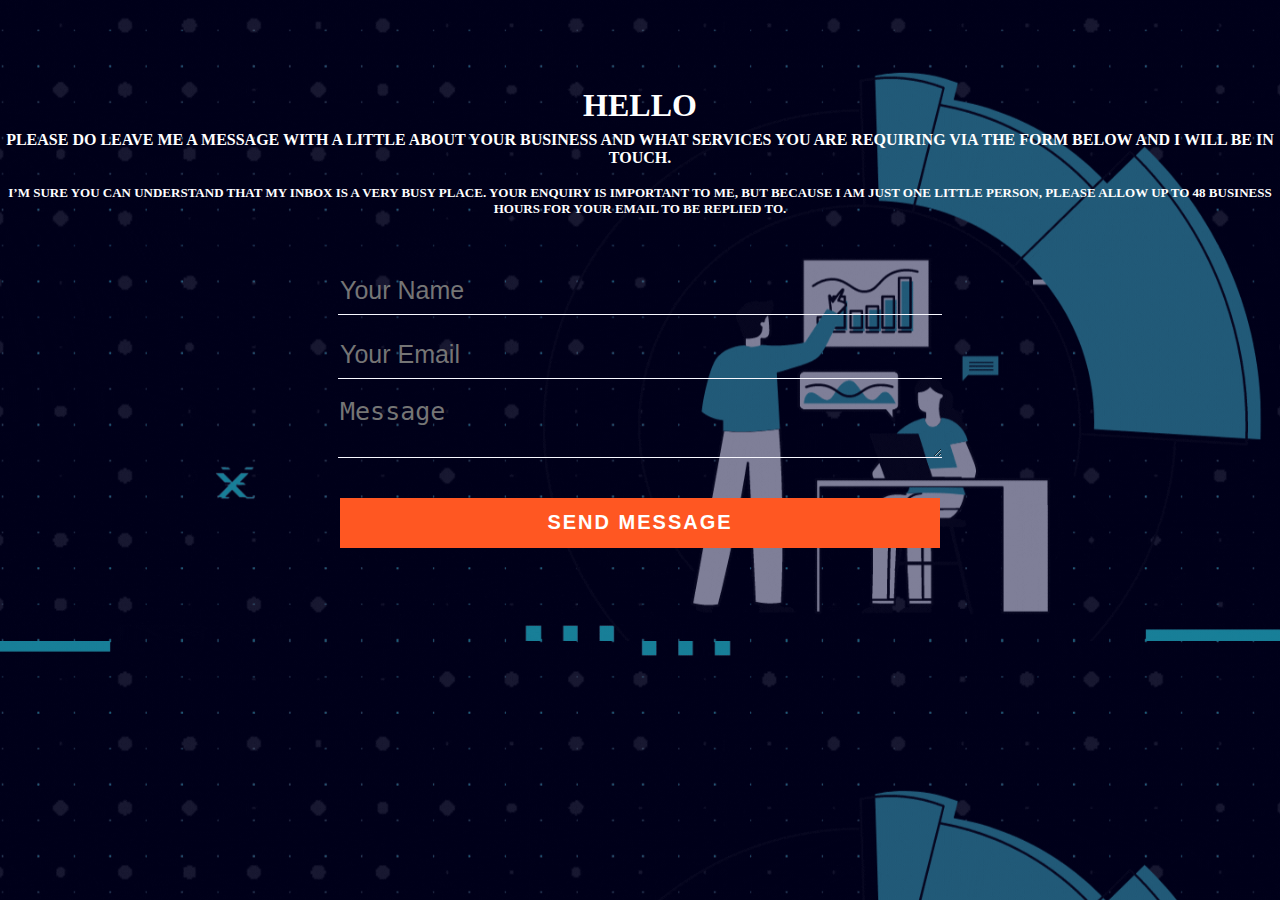
<file: contact form/contact.html>
<!DOCTYPE html>
<html>
<head>
	<meta charset="utf-8">
	<link rel="stylesheet" type="text/css" href="style2.css">
	<title>Contact Us</title>
</head>
<body>
	<div class="contact-title">
		<h1>Hello</h1>
		<h3>Please do leave me a message with a little about your business and what services you are requiring via the form below and I will be in touch.</h3>

        <h4>I’m sure you can understand that my inbox is a very busy place. Your enquiry is important to me, but because I am just one little person, please allow up to 48 business hours for your email to be replied to.</h4>
	</div>

	<div class="contact-form">
		<form id="contact-form" method="post" action="contact-form-handler.php">
			<input type="text" name="name" class="form-control" placeholder="Your Name" required><br>
			<input type="email" name="email" class="form-control" placeholder="Your Email" required><br>
			<textarea name="message" class="form-control" placeholder="Message" row="10" required></textarea><br>
			<input type="submit" class="form-control submit" value="SEND MESSAGE">
		</form>
	</div>
</body>
</html>
</file>
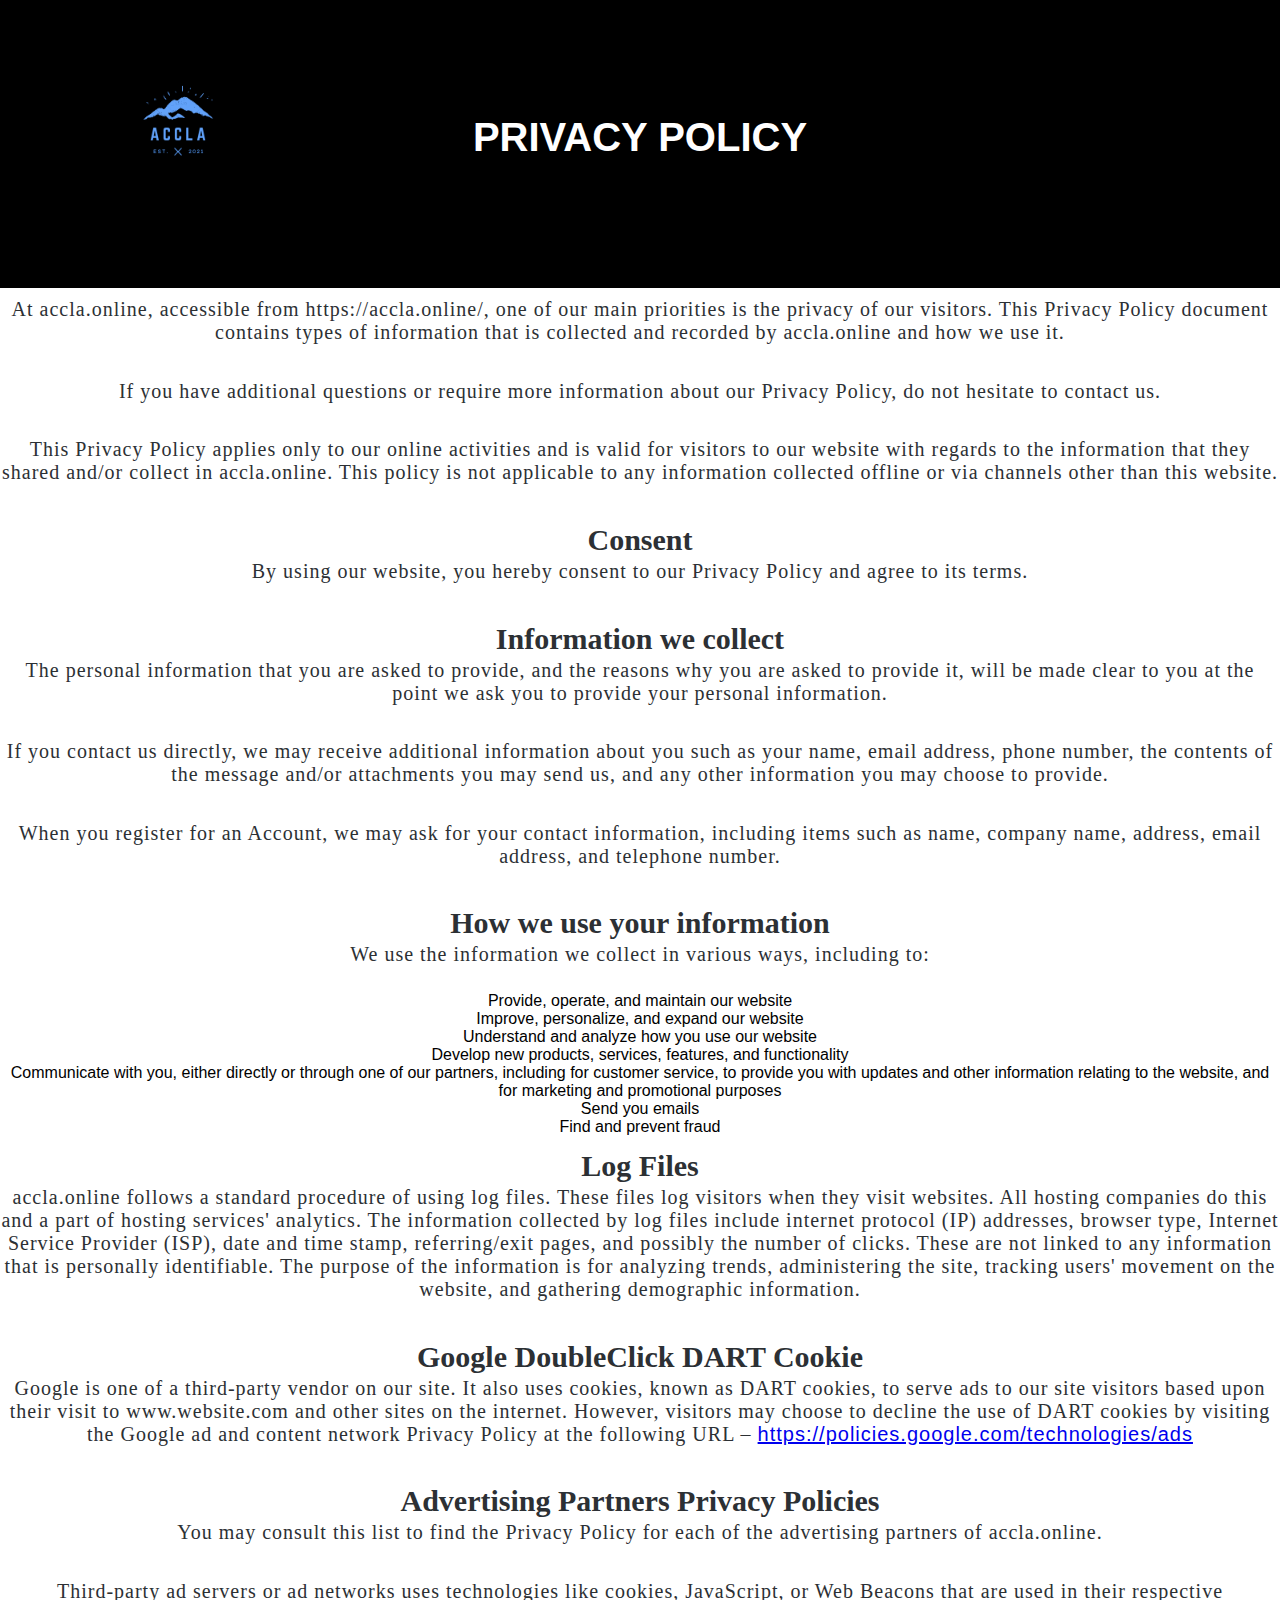
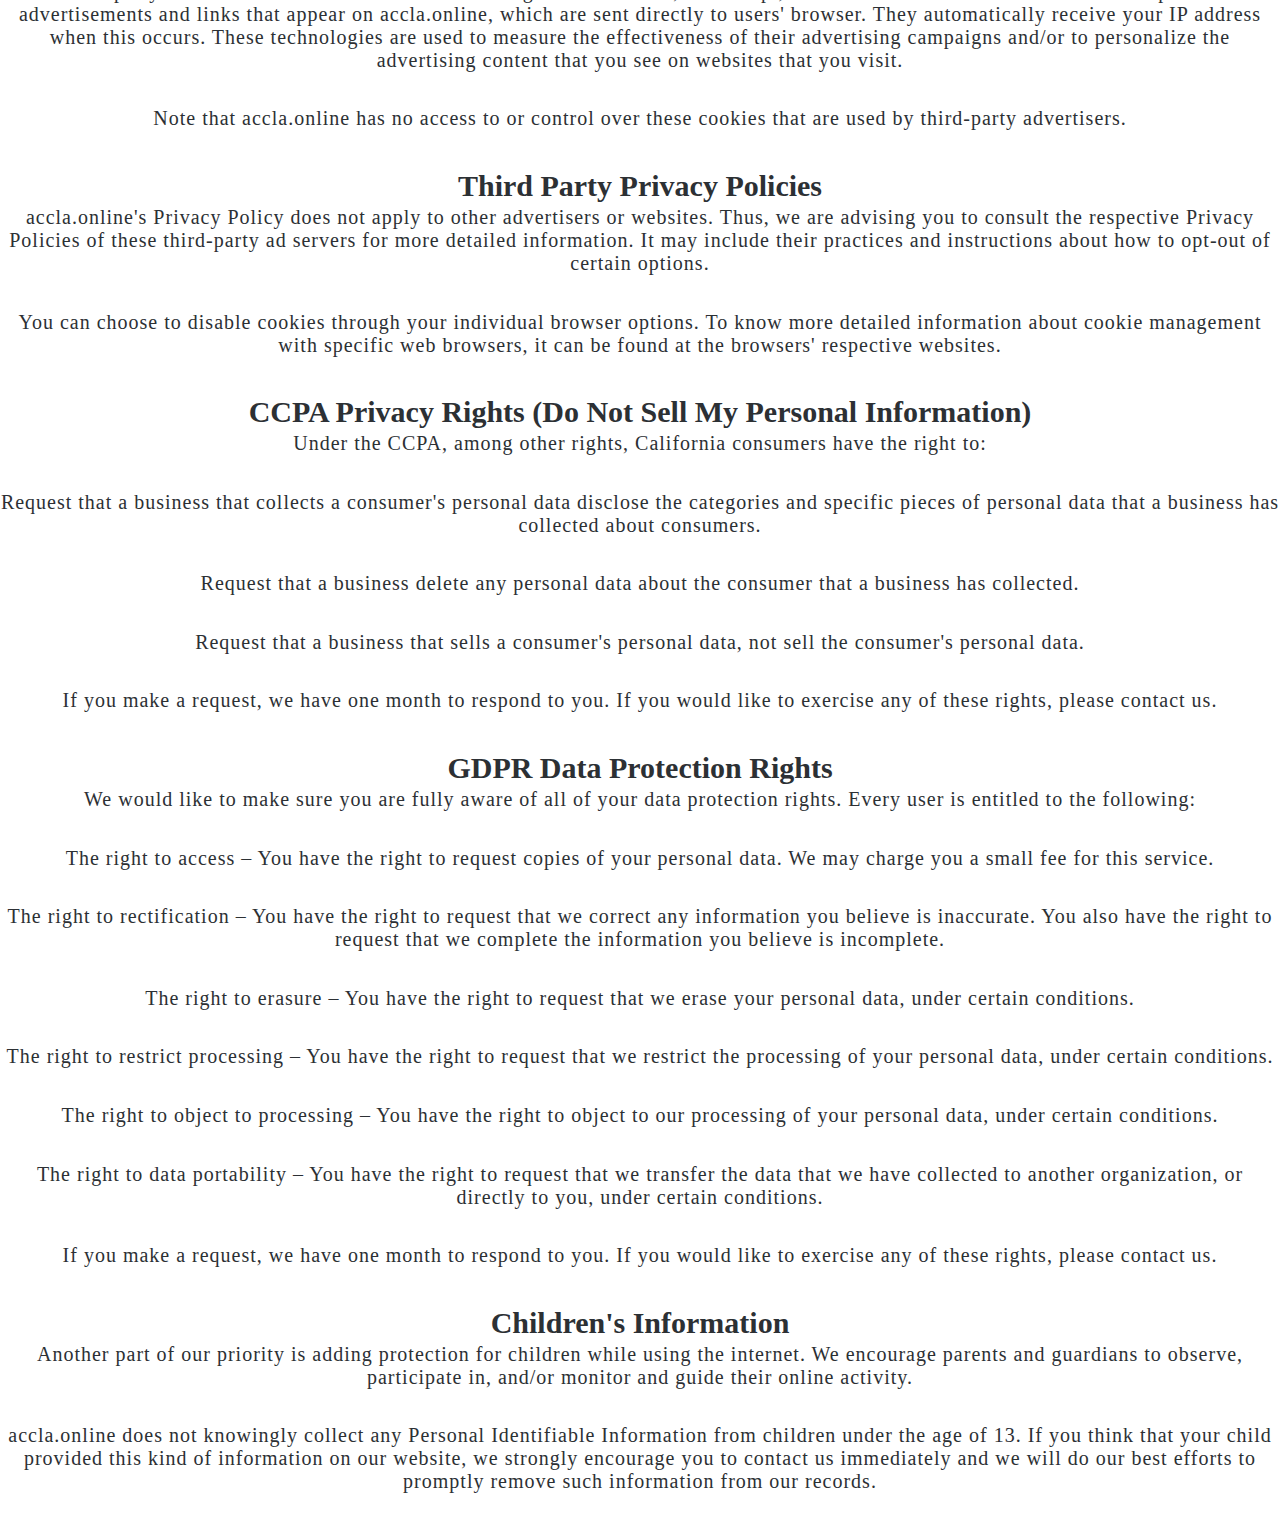
<file: privacy policy/privacy.html>
<!DOCTYPE html>
<html>
<head>
	<meta charset="utf-8">
	<link rel="stylesheet" type="text/css" href="style.css">
	<title>Privacy Policy</title>
</head>
<body>
	<header>
		<a href="index.html" class="logo"><img src="logo5.png"></a>
		<h1>PRIVACY POLICY</h1>
	</header>

<p>At accla.online, accessible from https://accla.online/, one of our main priorities is the privacy of our visitors. This Privacy Policy document contains types of information that is collected and recorded by accla.online and how we use it.</p>

<p>If you have additional questions or require more information about our Privacy Policy, do not hesitate to contact us.</p>

<p>This Privacy Policy applies only to our online activities and is valid for visitors to our website with regards to the information that they shared and/or collect in accla.online. This policy is not applicable to any information collected offline or via channels other than this website.</p>

<h2>Consent</h2>

<p>By using our website, you hereby consent to our Privacy Policy and agree to its terms.</p>

<h2>Information we collect</h2>

<p>The personal information that you are asked to provide, and the reasons why you are asked to provide it, will be made clear to you at the point we ask you to provide your personal information.</p>
<p>If you contact us directly, we may receive additional information about you such as your name, email address, phone number, the contents of the message and/or attachments you may send us, and any other information you may choose to provide.</p>
<p>When you register for an Account, we may ask for your contact information, including items such as name, company name, address, email address, and telephone number.</p>

<h2>How we use your information</h2>

<p>We use the information we collect in various ways, including to:</p>

<ul>
<li>Provide, operate, and maintain our website</li>
<li>Improve, personalize, and expand our website</li>
<li>Understand and analyze how you use our website</li>
<li>Develop new products, services, features, and functionality</li>
<li>Communicate with you, either directly or through one of our partners, including for customer service, to provide you with updates and other information relating to the website, and for marketing and promotional purposes</li>
<li>Send you emails</li>
<li>Find and prevent fraud</li>
</ul>

<h2>Log Files</h2>

<p>accla.online follows a standard procedure of using log files. These files log visitors when they visit websites. All hosting companies do this and a part of hosting services' analytics. The information collected by log files include internet protocol (IP) addresses, browser type, Internet Service Provider (ISP), date and time stamp, referring/exit pages, and possibly the number of clicks. These are not linked to any information that is personally identifiable. The purpose of the information is for analyzing trends, administering the site, tracking users' movement on the website, and gathering demographic information.</p>


<h2>Google DoubleClick DART Cookie</h2>

<p>Google is one of a third-party vendor on our site. It also uses cookies, known as DART cookies, to serve ads to our site visitors based upon their visit to www.website.com and other sites on the internet. However, visitors may choose to decline the use of DART cookies by visiting the Google ad and content network Privacy Policy at the following URL – <a href="https://policies.google.com/technologies/ads">https://policies.google.com/technologies/ads</a></p>


<h2>Advertising Partners Privacy Policies</h2>

<P>You may consult this list to find the Privacy Policy for each of the advertising partners of accla.online.</p>

<p>Third-party ad servers or ad networks uses technologies like cookies, JavaScript, or Web Beacons that are used in their respective advertisements and links that appear on accla.online, which are sent directly to users' browser. They automatically receive your IP address when this occurs. These technologies are used to measure the effectiveness of their advertising campaigns and/or to personalize the advertising content that you see on websites that you visit.</p>

<p>Note that accla.online has no access to or control over these cookies that are used by third-party advertisers.</p>

<h2>Third Party Privacy Policies</h2>

<p>accla.online's Privacy Policy does not apply to other advertisers or websites. Thus, we are advising you to consult the respective Privacy Policies of these third-party ad servers for more detailed information. It may include their practices and instructions about how to opt-out of certain options. </p>

<p>You can choose to disable cookies through your individual browser options. To know more detailed information about cookie management with specific web browsers, it can be found at the browsers' respective websites.</p>

<h2>CCPA Privacy Rights (Do Not Sell My Personal Information)</h2>

<p>Under the CCPA, among other rights, California consumers have the right to:</p>
<p>Request that a business that collects a consumer's personal data disclose the categories and specific pieces of personal data that a business has collected about consumers.</p>
<p>Request that a business delete any personal data about the consumer that a business has collected.</p>
<p>Request that a business that sells a consumer's personal data, not sell the consumer's personal data.</p>
<p>If you make a request, we have one month to respond to you. If you would like to exercise any of these rights, please contact us.</p>

<h2>GDPR Data Protection Rights</h2>

<p>We would like to make sure you are fully aware of all of your data protection rights. Every user is entitled to the following:</p>
<p>The right to access – You have the right to request copies of your personal data. We may charge you a small fee for this service.</p>
<p>The right to rectification – You have the right to request that we correct any information you believe is inaccurate. You also have the right to request that we complete the information you believe is incomplete.</p>
<p>The right to erasure – You have the right to request that we erase your personal data, under certain conditions.</p>
<p>The right to restrict processing – You have the right to request that we restrict the processing of your personal data, under certain conditions.</p>
<p>The right to object to processing – You have the right to object to our processing of your personal data, under certain conditions.</p>
<p>The right to data portability – You have the right to request that we transfer the data that we have collected to another organization, or directly to you, under certain conditions.</p>
<p>If you make a request, we have one month to respond to you. If you would like to exercise any of these rights, please contact us.</p>

<h2>Children's Information</h2>

<p>Another part of our priority is adding protection for children while using the internet. We encourage parents and guardians to observe, participate in, and/or monitor and guide their online activity.</p>

<p>accla.online does not knowingly collect any Personal Identifiable Information from children under the age of 13. If you think that your child provided this kind of information on our website, we strongly encourage you to contact us immediately and we will do our best efforts to promptly remove such information from our records.</p>
</body>
</html>
</file>
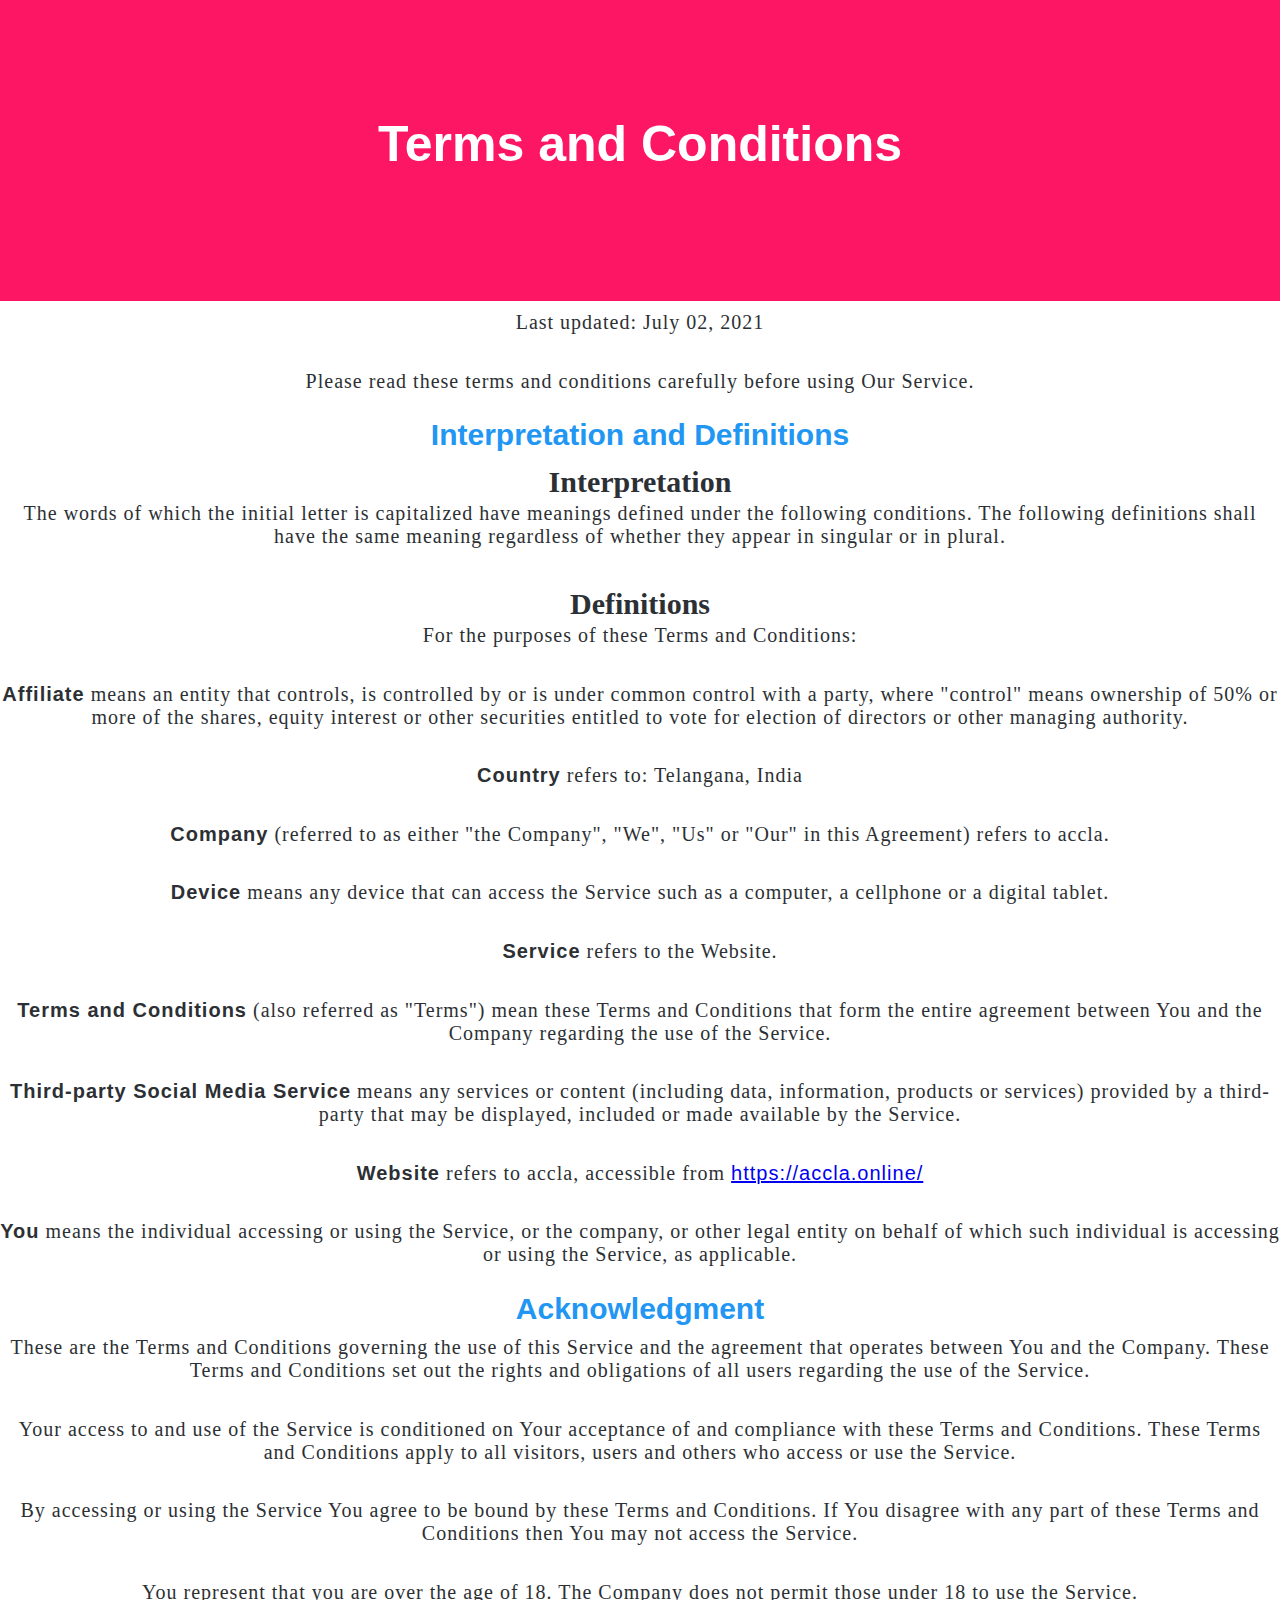
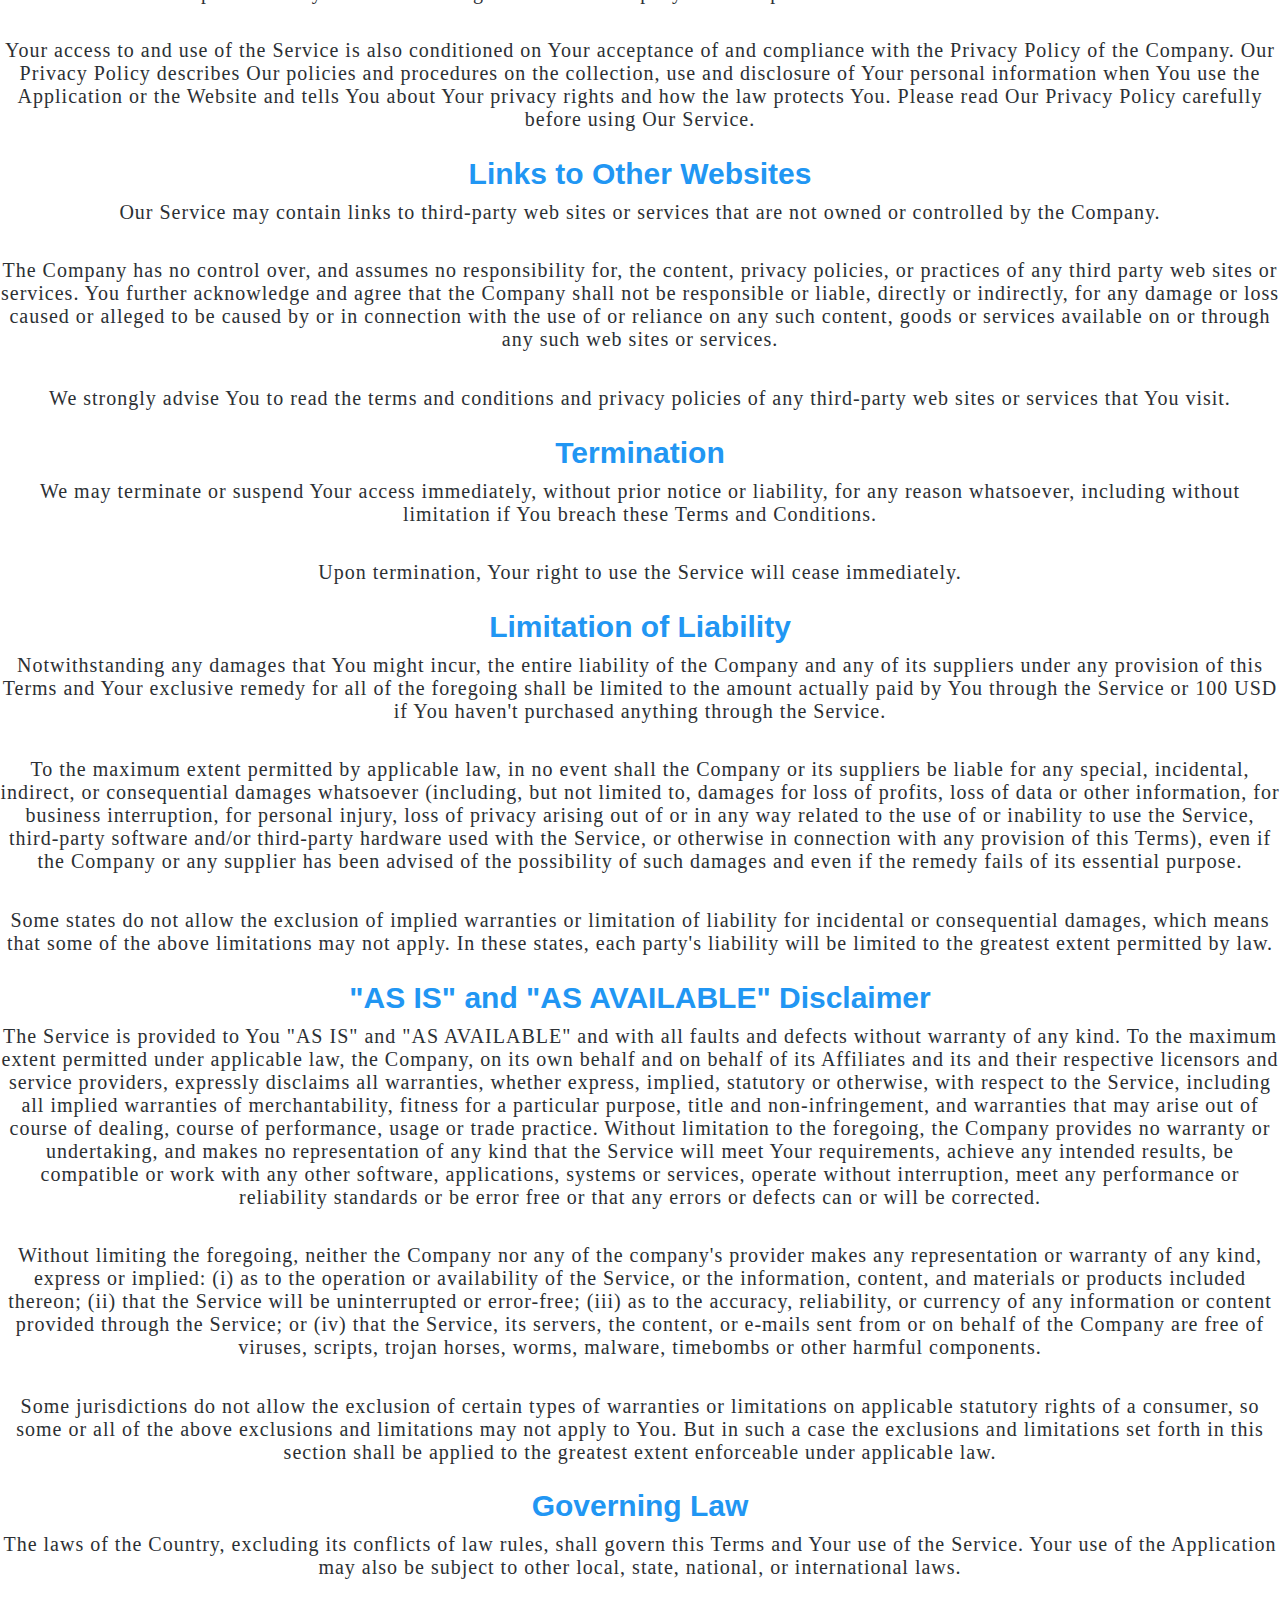
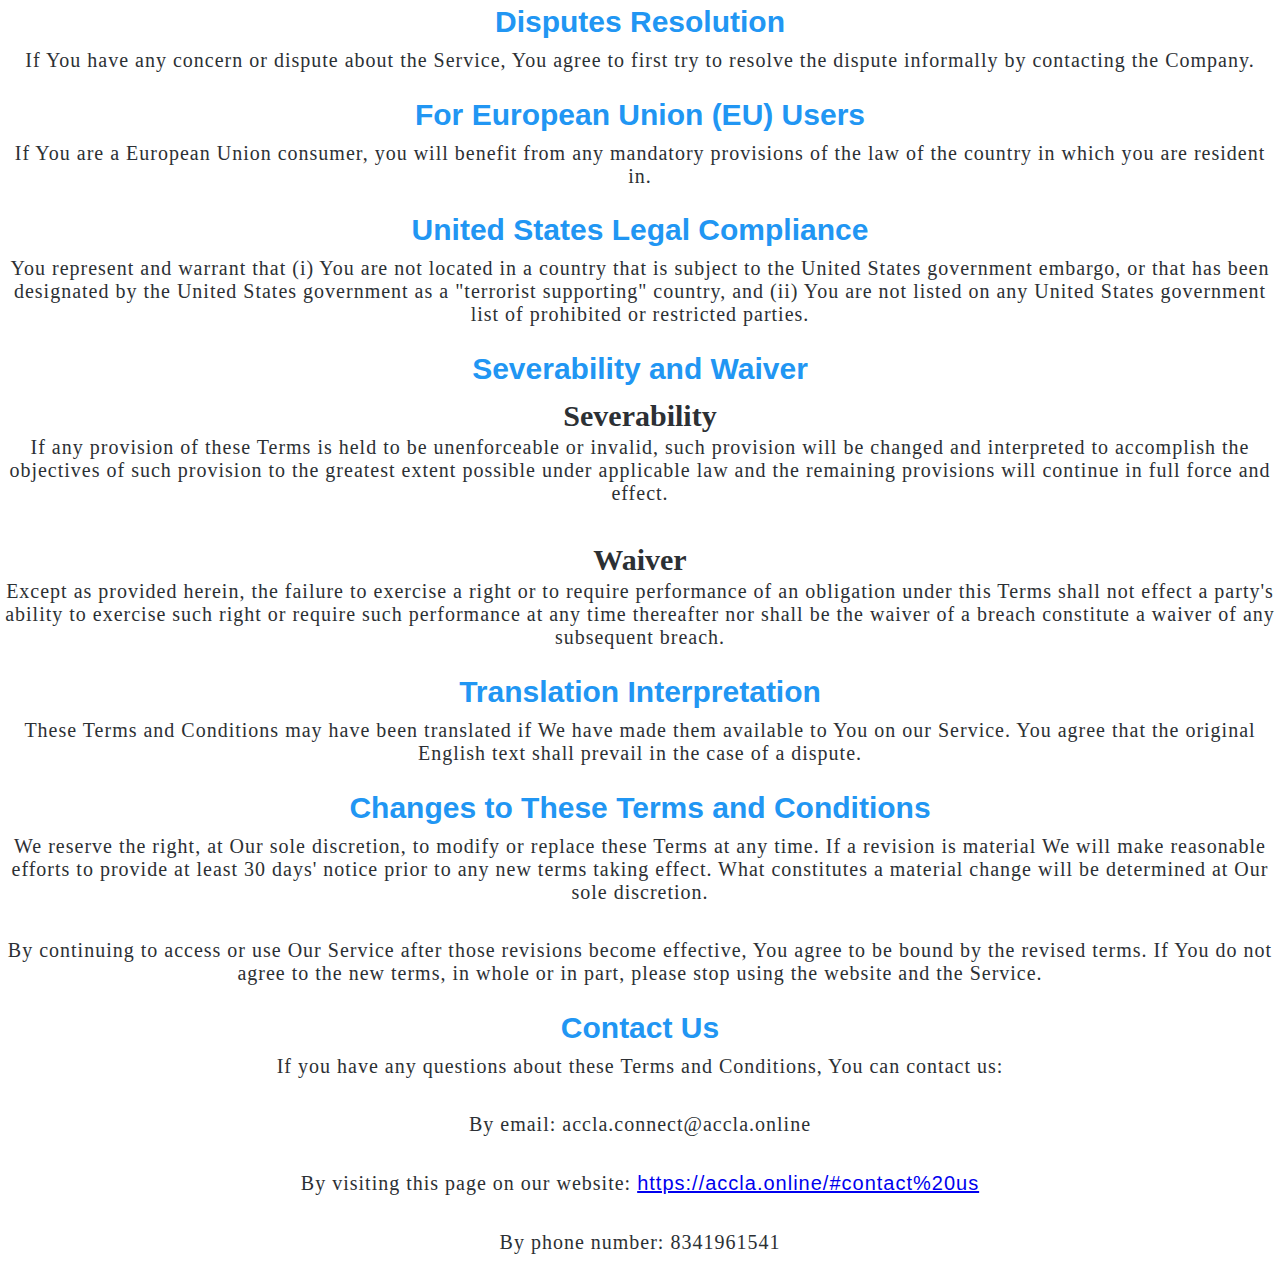
<file: terms and conditions/terms.html>
<!DOCTYPE html>
<html>
<head>
	<meta charset="utf-8">
	<!-- META VIEWPORT-->
	<meta name="viewport" content="width=device=width, initial-scale=1.0">
	<!--TITLE-->
	<link rel="stylesheet" href="https://stackpath.bootstrapcdn.com/bootstrap/4.1.3/css/bootstrap.min.css" integrity="sha384-MCw98/SFnGE8fJT3GXwEOngsV7Zt27NXFoaoApmYm81iuXoPkFOJwJ8ERdknLPMO" crossorigin="anonymous">
	<link rel="stylesheet" type="text/css" href="style.css">
	<script data-ad-client="ca-pub-7125024750068474" async src="https://pagead2.googlesyndication.com/pagead/js/adsbygoogle.js"></script>
	<!-- META DESCRIPTION -->
	<meta name="description" content="Social media networks are open to all, giving businesses a chance to follow their consumers' activities or potential buyers. This helps marketers be more informed about their target audience, likes, dislikes, and interests so that they can create a better marketing strategy to attract such customers.">
	<!-- META KEYWORDS -->
	<meta name="keywords" content="sns, social network, social media apps, social media marketing, social media sites, social networking apps, social networking sites, social media manager, what is social media, what is social media, sosial media, social marketing, social media management, social media platforms, social media strategy, social sites, social media jobs, all social media, social media analytics, social network analysis, social media news, social media campaign, social media agency, social media marketing strategy">
	<!-- META AUTHOR -->
	<title>Terms and Conditions</title>
</head>
<body>
	<header>
		<h1>Terms and Conditions</h1>
	</header>
<p>Last updated: July 02, 2021</p>
<p>Please read these terms and conditions carefully before using Our Service.</p>
<h1>Interpretation and Definitions</h1>
<h2>Interpretation</h2>
<p>The words of which the initial letter is capitalized have meanings defined under the following conditions. The following definitions shall have the same meaning regardless of whether they appear in singular or in plural.</p>
<h2>Definitions</h2>
<p>For the purposes of these Terms and Conditions:</p>
<ul>
<li>
<p><strong>Affiliate</strong> means an entity that controls, is controlled by or is under common control with a party, where &quot;control&quot; means ownership of 50% or more of the shares, equity interest or other securities entitled to vote for election of directors or other managing authority.</p>
</li>
<li>
<p><strong>Country</strong> refers to: Telangana,  India</p>
</li>
<li>
<p><strong>Company</strong> (referred to as either &quot;the Company&quot;, &quot;We&quot;, &quot;Us&quot; or &quot;Our&quot; in this Agreement) refers to accla.</p>
</li>
<li>
<p><strong>Device</strong> means any device that can access the Service such as a computer, a cellphone or a digital tablet.</p>
</li>
<li>
<p><strong>Service</strong> refers to the Website.</p>
</li>
<li>
<p><strong>Terms and Conditions</strong> (also referred as &quot;Terms&quot;) mean these Terms and Conditions that form the entire agreement between You and the Company regarding the use of the Service.</p>
</li>
<li>
<p><strong>Third-party Social Media Service</strong> means any services or content (including data, information, products or services) provided by a third-party that may be displayed, included or made available by the Service.</p>
</li>
<li>
<p><strong>Website</strong> refers to accla, accessible from <a href="https://accla.online/" rel="external nofollow noopener" target="_blank">https://accla.online/</a></p>
</li>
<li>
<p><strong>You</strong> means the individual accessing or using the Service, or the company, or other legal entity on behalf of which such individual is accessing or using the Service, as applicable.</p>
</li>
</ul>
<h1>Acknowledgment</h1>
<p>These are the Terms and Conditions governing the use of this Service and the agreement that operates between You and the Company. These Terms and Conditions set out the rights and obligations of all users regarding the use of the Service.</p>
<p>Your access to and use of the Service is conditioned on Your acceptance of and compliance with these Terms and Conditions. These Terms and Conditions apply to all visitors, users and others who access or use the Service.</p>
<p>By accessing or using the Service You agree to be bound by these Terms and Conditions. If You disagree with any part of these Terms and Conditions then You may not access the Service.</p>
<p>You represent that you are over the age of 18. The Company does not permit those under 18 to use the Service.</p>
<p>Your access to and use of the Service is also conditioned on Your acceptance of and compliance with the Privacy Policy of the Company. Our Privacy Policy describes Our policies and procedures on the collection, use and disclosure of Your personal information when You use the Application or the Website and tells You about Your privacy rights and how the law protects You. Please read Our Privacy Policy carefully before using Our Service.</p>
<h1>Links to Other Websites</h1>
<p>Our Service may contain links to third-party web sites or services that are not owned or controlled by the Company.</p>
<p>The Company has no control over, and assumes no responsibility for, the content, privacy policies, or practices of any third party web sites or services. You further acknowledge and agree that the Company shall not be responsible or liable, directly or indirectly, for any damage or loss caused or alleged to be caused by or in connection with the use of or reliance on any such content, goods or services available on or through any such web sites or services.</p>
<p>We strongly advise You to read the terms and conditions and privacy policies of any third-party web sites or services that You visit.</p>
<h1>Termination</h1>
<p>We may terminate or suspend Your access immediately, without prior notice or liability, for any reason whatsoever, including without limitation if You breach these Terms and Conditions.</p>
<p>Upon termination, Your right to use the Service will cease immediately.</p>
<h1>Limitation of Liability</h1>
<p>Notwithstanding any damages that You might incur, the entire liability of the Company and any of its suppliers under any provision of this Terms and Your exclusive remedy for all of the foregoing shall be limited to the amount actually paid by You through the Service or 100 USD if You haven't purchased anything through the Service.</p>
<p>To the maximum extent permitted by applicable law, in no event shall the Company or its suppliers be liable for any special, incidental, indirect, or consequential damages whatsoever (including, but not limited to, damages for loss of profits, loss of data or other information, for business interruption, for personal injury, loss of privacy arising out of or in any way related to the use of or inability to use the Service, third-party software and/or third-party hardware used with the Service, or otherwise in connection with any provision of this Terms), even if the Company or any supplier has been advised of the possibility of such damages and even if the remedy fails of its essential purpose.</p>
<p>Some states do not allow the exclusion of implied warranties or limitation of liability for incidental or consequential damages, which means that some of the above limitations may not apply. In these states, each party's liability will be limited to the greatest extent permitted by law.</p>
<h1>&quot;AS IS&quot; and &quot;AS AVAILABLE&quot; Disclaimer</h1>
<p>The Service is provided to You &quot;AS IS&quot; and &quot;AS AVAILABLE&quot; and with all faults and defects without warranty of any kind. To the maximum extent permitted under applicable law, the Company, on its own behalf and on behalf of its Affiliates and its and their respective licensors and service providers, expressly disclaims all warranties, whether express, implied, statutory or otherwise, with respect to the Service, including all implied warranties of merchantability, fitness for a particular purpose, title and non-infringement, and warranties that may arise out of course of dealing, course of performance, usage or trade practice. Without limitation to the foregoing, the Company provides no warranty or undertaking, and makes no representation of any kind that the Service will meet Your requirements, achieve any intended results, be compatible or work with any other software, applications, systems or services, operate without interruption, meet any performance or reliability standards or be error free or that any errors or defects can or will be corrected.</p>
<p>Without limiting the foregoing, neither the Company nor any of the company's provider makes any representation or warranty of any kind, express or implied: (i) as to the operation or availability of the Service, or the information, content, and materials or products included thereon; (ii) that the Service will be uninterrupted or error-free; (iii) as to the accuracy, reliability, or currency of any information or content provided through the Service; or (iv) that the Service, its servers, the content, or e-mails sent from or on behalf of the Company are free of viruses, scripts, trojan horses, worms, malware, timebombs or other harmful components.</p>
<p>Some jurisdictions do not allow the exclusion of certain types of warranties or limitations on applicable statutory rights of a consumer, so some or all of the above exclusions and limitations may not apply to You. But in such a case the exclusions and limitations set forth in this section shall be applied to the greatest extent enforceable under applicable law.</p>
<h1>Governing Law</h1>
<p>The laws of the Country, excluding its conflicts of law rules, shall govern this Terms and Your use of the Service. Your use of the Application may also be subject to other local, state, national, or international laws.</p>
<h1>Disputes Resolution</h1>
<p>If You have any concern or dispute about the Service, You agree to first try to resolve the dispute informally by contacting the Company.</p>
<h1>For European Union (EU) Users</h1>
<p>If You are a European Union consumer, you will benefit from any mandatory provisions of the law of the country in which you are resident in.</p>
<h1>United States Legal Compliance</h1>
<p>You represent and warrant that (i) You are not located in a country that is subject to the United States government embargo, or that has been designated by the United States government as a &quot;terrorist supporting&quot; country, and (ii) You are not listed on any United States government list of prohibited or restricted parties.</p>
<h1>Severability and Waiver</h1>
<h2>Severability</h2>
<p>If any provision of these Terms is held to be unenforceable or invalid, such provision will be changed and interpreted to accomplish the objectives of such provision to the greatest extent possible under applicable law and the remaining provisions will continue in full force and effect.</p>
<h2>Waiver</h2>
<p>Except as provided herein, the failure to exercise a right or to require performance of an obligation under this Terms shall not effect a party's ability to exercise such right or require such performance at any time thereafter nor shall be the waiver of a breach constitute a waiver of any subsequent breach.</p>
<h1>Translation Interpretation</h1>
<p>These Terms and Conditions may have been translated if We have made them available to You on our Service.
You agree that the original English text shall prevail in the case of a dispute.</p>
<h1>Changes to These Terms and Conditions</h1>
<p>We reserve the right, at Our sole discretion, to modify or replace these Terms at any time. If a revision is material We will make reasonable efforts to provide at least 30 days' notice prior to any new terms taking effect. What constitutes a material change will be determined at Our sole discretion.</p>
<p>By continuing to access or use Our Service after those revisions become effective, You agree to be bound by the revised terms. If You do not agree to the new terms, in whole or in part, please stop using the website and the Service.</p>
<h1>Contact Us</h1>
<p>If you have any questions about these Terms and Conditions, You can contact us:</p>
<ul>
<li>
<p>By email: accla.connect@accla.online</p>
</li>
<li>
<p>By visiting this page on our website: <a href="https://accla.online/#contact%20us" rel="external nofollow noopener" target="_blank">https://accla.online/#contact%20us</a></p>
</li>
<li>
<p>By phone number: 8341961541</p>
</li>
</ul>
</body>
</html>
</file>
<file: contact form/style2.css>
body
{
	margin: 0;
	padding: 0;
	text-align: center;
	background: linear-gradient(rgba(0, 0, 50, 0.5),rgba(0, 0, 50, 0.5)),url(ACCLA.ONLINE.gif);
	background-size: cover;
	background-position: center;
	font-family: Caveat;
	color: #fff;
}

.contact-title
{
	margin-top: 100px;
	color: #fff;
	text-transform: uppercase;
	transition: all 4s ease-in-out;
}

.contact-title h1
{
	font-size: 32px;
	line-height: 10px;
}

.contact-title h3
{
	font-size: 16px;
}

.contact-title h4
{
	font-size: 13px;
}

form 
{
	margin-top: 50px;
	transition: all 4s ease-in-out;
}

.form-control
{
	width: 600px;
	background: transparent;
	border: none;
	outline: none;
	border-bottom: 1px solid ghostwhite;
	color: #fff;
	font-size: 25px;
	margin-bottom: 16px;
}

input 
{
	height: 45px;
}

form .submit
{
	background: #ff5722;
	border-color: transparent;
	color: #fff;
	font-size: 20px;
	font-weight: bold;
	letter-spacing: 2px;
	height: 50px;
	margin-top: 20px;
}

form .submit:hover
{
	background-color: #f44336;
	cursor: pointer;
}
</file>
<file: privacy policy/style.css>
*{
  font-family: 'Poppins', sans-serif;
  margin: 0;
  padding: 0;
  box-sizing: border-box;
  scroll-behavior: smooth;
}
.logo
{
  position: absolute;
  margin-top: -75px;
  left: -20%;
  width: 25%;
  height: auto;
  color: #000;
  padding-right: 3%;
  padding-top: 6%;
}

header
{
  background: #ffffff;
}

header h1
{
  text-align: center;
  color: #fff;
  font-size: 40px;
  margin: 1.5 0px;
  padding-bottom: 10%;
  padding-top: 9%;
  background-color: #000;
}


h2 {
  font-family: bebas neue;
  font-size: 30px;
  line-height: 20px;
  text-align: left;
  color: rgb(44,48,52);
  margin: 0;
  padding: 20px 0 0 0;
  text-align: center;
}

p {
  font-family: open sans;
  font-size: 20px;
  letter-spacing: 1px;
  color: rgb(44,48,52);
  margin: 0;
  padding: 10px 0 0 0;
  text-align: center;
  padding-bottom: 2%;
}

ul{
  position: relative;
  font-family: sans-serif;
  text-align: center;
}
header ul li{
  position: relative;
  list-style: none;
  text-align: center;
}

.logo
{
  position: absolute;
  margin-top: -55px;
  left: 10%;
  width: 25%;
  height: auto;
  color: #000;

}
img
{
  max-width: 200px;
    margin-top: 0px;
    margin-left: -50px;
    width: 200px;
}
</file>
<file: terms and conditions/style.css>
*{
  font-family: 'Poppins', sans-serif;
  margin: 0;
  padding: 0;
  box-sizing: border-box;
  scroll-behavior: smooth;
}

header
{
  background: #ffffff;
}

h1
{
  text-align: center;
  color: #2196f3;
  font-size: 30px;
  margin: 1.5 0px;
}

header h1
{
  text-align: center;
  color: #fff;
  font-size: 50px;
  margin: 1.5 0px;
  padding-bottom: 10%;
  padding-top: 9%;
  background-color: #FC1663;
}


h2 {
  font-family: bebas neue;
  font-size: 30px;
  line-height: 20px;
  text-align: left;
  color: rgb(44,48,52);
  margin: 0;
  padding: 20px 0 0 0;
  text-align: center;
}

p {
  font-family: open sans;
  font-size: 20px;
  letter-spacing: 1px;
  color: rgb(44,48,52);
  margin: 0;
  padding: 10px 0 0 0;
  text-align: center;
  padding-bottom: 2%;
}

ul{
  position: relative;
  font-family: sans-serif;
  text-align: center;
}
header ul li{
  position: relative;
  list-style: none;
  text-align: center;
}
</file>
